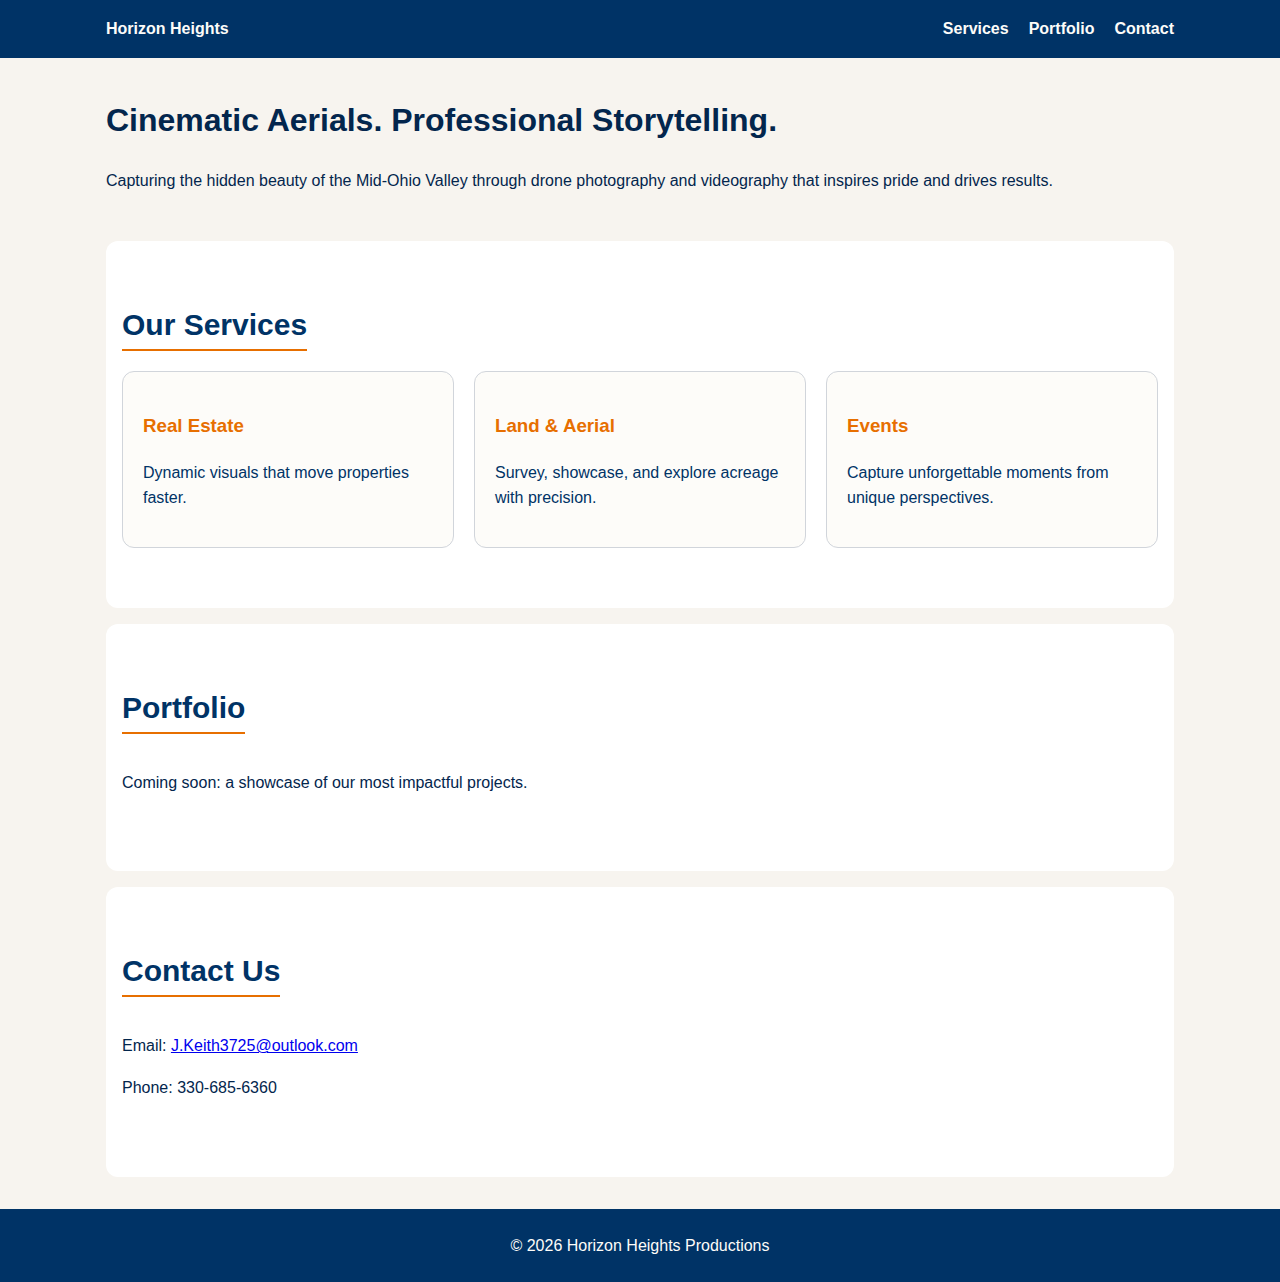
<file: index.html>
<!doctype html>
<html>
  <head>
    <meta charset="utf-8">
    <meta name="viewport" content="width=device-width, initial-scale=1">
    <title>Horizon Heights Productions</title>
    <link rel="stylesheet" href="style.css">
  </head>
  <body>
    <header>
      <div class="wrap">
        <nav>
          <div><strong>Horizon Heights</strong></div>
          <div>
            <a href="#services">Services</a>
            <a href="#work">Portfolio</a>
            <a href="#contact">Contact</a>
          </div>
        </nav>
      </div>
    </header>

    <div class="hero">
      <div class="wrap">
        <h1>Cinematic Aerials. Professional Storytelling.</h1>
        <p>Capturing the hidden beauty of the Mid-Ohio Valley through drone photography and videography that inspires pride and drives results.</p>
      </div>
    </div>

    <main class="wrap">
      <section id="services">
        <h2>Our Services</h2>
        <div class="grid">
          <div class="card"><h3>Real Estate</h3><p>Dynamic visuals that move properties faster.</p></div>
          <div class="card"><h3>Land & Aerial</h3><p>Survey, showcase, and explore acreage with precision.</p></div>
          <div class="card"><h3>Events</h3><p>Capture unforgettable moments from unique perspectives.</p></div>
        </div>
      </section>

      <section id="work">
        <h2>Portfolio</h2>
        <p>Coming soon: a showcase of our most impactful projects.</p>
      </section>

      <section id="contact">
        <h2>Contact Us</h2>
        <p>Email: <a href="mailto:J.Keith3725@outlook.com">J.Keith3725@outlook.com</a></p>
        <p>Phone: 330-685-6360</p>
      </section>
    </main>

    <footer>
      © <span id="y"></span> Horizon Heights Productions
    </footer>

    <script>
      document.getElementById('y').textContent = new Date().getFullYear();
    </script>
  </body>
</html>
</file>
<file: style.css>
/* Horizon Heights Productions - Brand Styles */

/* Reset & base */
* { box-sizing: border-box; }
body {
  margin: 0;
  font-family: 'Helvetica Neue', Arial, sans-serif;
  color: #03264d; /* elevated deep blue text */
  background: #f7f4ef; /* softened light neutral */
  line-height: 1.6;
}

/* Header */
header {
  background: #003366; /* deep blue header */
  color: #fdfcf9;
}
.wrap {
  max-width: 1100px;
  margin: 0 auto;
  padding: 16px;
}
nav {
  display: flex;
  align-items: center;
  justify-content: space-between;
  gap: 24px;
}
.brand img {
  height: 56px;
  display: block;
}
nav > div:last-child {
  display: flex;
  align-items: center;
  gap: 20px;
}
nav a {
  color: #fdfcf9;
  text-decoration: none;
  font-weight: 600;
}
nav a:hover {
  color: #e76f00; /* dark orange hover */
}

/* Buttons */
a.btn {
  background: #e76f00; /* dark orange CTA */
  color: #ffffff;
  padding: 10px 16px;
  border-radius: 8px;
  font-weight: 700;
  text-decoration: none;
}
a.btn:hover {
  filter: brightness(1.1);
}

/* Hero section with video background */
#hero {
  position: relative;
  min-height: max(70vh, 420px);
  display: flex;
  align-items: center;
  justify-content: center;
  overflow: hidden;
  background: linear-gradient(to right, #003366, #004080); /* fallback gradient */
}

/* Video element - full-bleed cover */
#hero-video {
  position: absolute;
  top: 0;
  left: 0;
  width: 100%;
  height: 100%;
  object-fit: cover;
  z-index: 1;
}

/* Semi-transparent overlay for text contrast */
.hero-overlay {
  position: absolute;
  inset: 0;
  background: linear-gradient(
    to bottom,
    rgba(0, 51, 102, 0.6) 0%,
    rgba(0, 51, 102, 0.75) 100%
  );
  z-index: 2;
}

/* Hero content - centered and above overlay */
.hero-content {
  position: relative;
  z-index: 3;
  text-align: center;
  color: #fdfcf9;
  padding: 32px 16px;
  max-width: 900px;
  margin: 0 auto;
}

.hero-content h1 {
  margin: 0 0 20px;
  font-size: clamp(32px, 5vw, 52px);
  color: #e76f00; /* orange highlight headline */
  line-height: 1.2;
}

.hero-content p {
  margin: 0 auto 32px;
  max-width: 720px;
  font-size: clamp(16px, 2.5vw, 20px);
  line-height: 1.6;
}

/* Hero CTA with enhanced focus state */
.hero-cta {
  display: inline-block;
  background: #e76f00;
  color: #ffffff;
  padding: 14px 28px;
  border-radius: 8px;
  font-weight: 700;
  font-size: 18px;
  text-decoration: none;
  transition: filter 0.2s ease;
}

.hero-cta:hover {
  filter: brightness(1.15);
}

.hero-cta:focus {
  outline: 3px solid #fdfcf9;
  outline-offset: 4px;
}

.hero-cta:focus:not(:focus-visible) {
  outline: none;
}

.hero-cta:focus-visible {
  outline: 3px solid #fdfcf9;
  outline-offset: 4px;
}

/* Mobile: hide video, use poster as background image */
@media (max-width: 767px) {
  #hero-video {
    display: none;
  }

  #hero {
    background-image: url('assets/hero-poster.jpg');
    background-size: cover;
    background-position: center;
    background-repeat: no-repeat;
  }

  .hero-content {
    padding: 48px 20px;
  }
}

/* Reduced motion: hide video, show poster */
@media (prefers-reduced-motion: reduce) {
  #hero-video {
    display: none;
  }

  #hero {
    background-image: url('assets/hero-poster.jpg');
    background-size: cover;
    background-position: center;
    background-repeat: no-repeat;
  }
}

/* Sections */
section {
  padding: 60px 16px;
  margin-bottom: 16px;
  border-radius: 12px;
  background: #ffffff;
}
h2 {
  margin: 0 0 20px;
  font-size: 30px;
  color: #003366;
  border-bottom: 2px solid #e76f00; /* orange underline */
  display: inline-block;
}
.grid {
  display: grid;
  grid-template-columns: repeat(auto-fit, minmax(280px, 1fr));
  gap: 20px;
}
.card {
  background: #fdfcf9;
  border: 1px solid #d1d5db;
  border-radius: 12px;
  padding: 20px;
  color: #003366;
}
.card h3 {
  color: #e76f00; /* orange card headers */
}

/* Footer */
footer {
  background: #003366;
  color: #fdfcf9;
  text-align: center;
  padding: 24px;
}
/* Sub-hero removed in favour of immersive gallery hero */

/* Gallery Experience */
.gallery-main {
  display: grid;
  grid-template-columns: minmax(0, 1fr);
  gap: 0;
}

.gallery-hero {
  position: relative;
  min-height: clamp(480px, 75vh, 720px);
  display: grid;
  align-items: flex-end;
  overflow: hidden;
  color: #fdfcf9;
  background: radial-gradient(circle at 20% 20%, rgba(231, 111, 0, 0.35), transparent 55%),
              #02162e;
}

.gallery-hero__video {
  position: absolute;
  inset: 0;
  width: 100%;
  height: 100%;
  object-fit: cover;
  z-index: 1;
}

.gallery-hero__overlay {
  position: absolute;
  inset: 0;
  background: linear-gradient(120deg, rgba(2, 22, 46, 0.9) 0%, rgba(2, 22, 46, 0.4) 45%, rgba(3, 38, 77, 0.85) 100%);
  z-index: 2;
}

.gallery-hero__content {
  position: relative;
  z-index: 3;
  padding: clamp(48px, 9vw, 80px) 16px clamp(56px, 10vw, 96px);
  display: grid;
  gap: 20px;
}

.eyebrow {
  font-size: 14px;
  letter-spacing: 0.28em;
  text-transform: uppercase;
  color: rgba(253, 252, 249, 0.72);
}

.gallery-hero__content h1 {
  margin: 0;
  font-size: clamp(42px, 6vw, 72px);
  font-weight: 700;
  letter-spacing: -0.02em;
  color: #ff9640;
}

.lede {
  max-width: 620px;
  font-size: clamp(18px, 2.8vw, 22px);
  color: rgba(253, 252, 249, 0.9);
}

.hero-metrics {
  display: flex;
  flex-wrap: wrap;
  gap: 32px clamp(24px, 6vw, 48px);
}

.hero-metrics div {
  display: grid;
  gap: 4px;
}

.metric {
  font-size: clamp(24px, 4vw, 40px);
  font-weight: 700;
  color: #ffffff;
}

.metric-label {
  font-size: 14px;
  letter-spacing: 0.12em;
  text-transform: uppercase;
  color: rgba(253, 252, 249, 0.65);
}

.hero-breadcrumbs ol {
  list-style: none;
  margin: 0;
  padding: 0;
  display: flex;
  gap: 12px;
  align-items: center;
  font-size: 14px;
}

.hero-breadcrumbs a {
  color: rgba(253, 252, 249, 0.75);
  text-decoration: none;
}

.hero-breadcrumbs li[aria-current="page"] {
  color: #ffffff;
  font-weight: 600;
}

.gallery-side-nav {
  position: sticky;
  top: 96px;
  align-self: flex-start;
  z-index: 5;
  padding: 32px 0 0 24px;
  max-width: 200px;
}

.gallery-side-nav__inner {
  position: relative;
  padding-left: 16px;
  border-left: 2px solid rgba(3, 38, 77, 0.1);
  display: grid;
  gap: 12px;
}

.side-nav-label {
  font-size: 12px;
  text-transform: uppercase;
  letter-spacing: 0.14em;
  color: rgba(3, 38, 77, 0.55);
}

.side-nav-link {
  color: #03264d;
  text-decoration: none;
  font-weight: 600;
  position: relative;
  padding-left: 12px;
}

.side-nav-link::before {
  content: '';
  position: absolute;
  left: 0;
  top: 50%;
  width: 6px;
  height: 6px;
  transform: translateY(-50%);
  border-radius: 50%;
  background: rgba(3, 38, 77, 0.2);
  transition: background 0.2s ease;
}

.side-nav-link.is-active::before {
  background: #e76f00;
}

.side-nav-link.is-active {
  color: #e76f00;
}

.gallery-wrap {
  padding: clamp(48px, 8vw, 96px) 16px 96px;
  display: grid;
  gap: clamp(56px, 10vw, 112px);
}

.gallery-controls {
  display: grid;
  gap: 16px;
}

.filter-bar {
  display: flex;
  flex-wrap: wrap;
  gap: 12px;
}

.filter-pill {
  border: 1px solid rgba(3, 38, 77, 0.2);
  background: rgba(255, 255, 255, 0.6);
  color: #03264d;
  padding: 10px 20px;
  border-radius: 999px;
  font-weight: 600;
  letter-spacing: 0.04em;
  text-transform: uppercase;
  font-size: 13px;
  cursor: pointer;
  transition: background 0.2s ease, color 0.2s ease, border-color 0.2s ease;
}

.filter-pill:hover {
  border-color: #e76f00;
}

.filter-pill.is-active {
  background: #e76f00;
  color: #ffffff;
  border-color: #e76f00;
}

.controls-caption {
  max-width: 540px;
  color: rgba(3, 38, 77, 0.65);
}

.gallery-section {
  background: rgba(255, 255, 255, 0.86);
  border-radius: 24px;
  box-shadow: 0 24px 60px rgba(3, 38, 77, 0.08);
  padding: clamp(36px, 6vw, 64px);
  display: grid;
  gap: clamp(28px, 5vw, 48px);
  transition: opacity 180ms ease, filter 180ms ease, transform 220ms ease;
}

.gallery-section.is-muted {
  opacity: 0.35;
  filter: grayscale(0.35);
  pointer-events: none;
  transition: opacity 180ms ease, filter 180ms ease;
}

.gallery-section--alt {
  background: linear-gradient(135deg, rgba(237, 243, 252, 0.9) 0%, rgba(255, 255, 255, 0.85) 100%);
}

.gallery-section--video {
  background: linear-gradient(135deg, rgba(2, 22, 46, 0.9) 0%, rgba(3, 38, 77, 0.88) 50%, rgba(6, 55, 102, 0.9) 100%);
  color: #fdfcf9;
  box-shadow: 0 30px 80px rgba(2, 22, 46, 0.45);
}

.gallery-section--video h2 {
  color: #ffb36c;
  border-color: rgba(255, 255, 255, 0.35);
}

.gallery-section--video .section-lede,
.gallery-section--video .metric-body {
  color: rgba(253, 252, 249, 0.76);
}

.section-header {
  display: flex;
  flex-wrap: wrap;
  justify-content: space-between;
  gap: 24px 48px;
  align-items: flex-start;
}

.section-eyebrow {
  font-size: 13px;
  letter-spacing: 0.18em;
  text-transform: uppercase;
  color: rgba(3, 38, 77, 0.55);
  margin-bottom: 8px;
}

.gallery-section--video .section-eyebrow {
  color: rgba(253, 252, 249, 0.6);
}

.section-lede {
  max-width: 560px;
  color: rgba(3, 38, 77, 0.72);
}

.section-metric-card {
  background: rgba(231, 111, 0, 0.1);
  border-radius: 18px;
  padding: 20px 24px;
  max-width: 280px;
  color: #03264d;
  font-size: 15px;
  line-height: 1.5;
}

.gallery-section--video .section-metric-card {
  background: rgba(255, 255, 255, 0.12);
  color: #ffffff;
}

.metric-title {
  font-weight: 700;
  margin-bottom: 6px;
  font-size: 16px;
}

.metric-body {
  margin: 0;
}

.masonry {
  display: grid;
  grid-template-columns: repeat(auto-fill, minmax(240px, 1fr));
  gap: clamp(16px, 3vw, 24px);
}

.tile {
  position: relative;
  border-radius: 20px;
  overflow: hidden;
  cursor: pointer;
  display: block;
  isolation: isolate;
  box-shadow: 0 16px 40px rgba(3, 38, 77, 0.18);
  transform: translateZ(0);
  transition: transform 220ms ease, box-shadow 220ms ease;
}

.tile--wide {
  grid-column: span 2;
}

.tile--tall {
  grid-row: span 2;
  min-height: 460px;
}

.tile img {
  width: 100%;
  height: 100%;
  object-fit: cover;
  display: block;
  aspect-ratio: 4 / 3;
}

.tile--tall img {
  aspect-ratio: 3 / 4;
}

.tile::after {
  content: '';
  position: absolute;
  inset: 0;
  background: linear-gradient(to top, rgba(2, 22, 46, 0.85) 0%, rgba(2, 22, 46, 0) 60%);
  opacity: 0;
  transition: opacity 220ms ease;
  z-index: 1;
}

.tile figcaption {
  position: absolute;
  inset: auto 0 0 0;
  padding: 24px;
  display: grid;
  gap: 6px;
  color: #fdfcf9;
  transform: translateY(40%);
  transition: transform 220ms ease;
  z-index: 2;
}

.tile-category {
  font-size: 12px;
  letter-spacing: 0.18em;
  text-transform: uppercase;
  color: rgba(253, 252, 249, 0.72);
}

.tile h3 {
  margin: 0;
  font-size: 20px;
}

.tile p {
  margin: 0;
  font-size: 14px;
  color: rgba(253, 252, 249, 0.75);
}

.tile:focus-visible {
  outline: 3px solid #ff9640;
  outline-offset: 4px;
}

.tile:hover,
.tile:focus {
  transform: translateY(-6px);
  box-shadow: 0 30px 60px rgba(3, 38, 77, 0.28);
}

.tile:hover::after,
.tile:focus::after {
  opacity: 1;
}

.tile:hover figcaption,
.tile:focus figcaption {
  transform: translateY(0);
}

.reveal {
  opacity: 0;
  transform: translateY(24px);
}

.reveal.is-visible {
  opacity: 1;
  transform: translateY(0);
  transition: opacity 600ms ease, transform 600ms ease;
}

/* Reel Tabs */
.reel-tabs {
  display: flex;
  flex-wrap: wrap;
  gap: 12px;
}

.reel-tab {
  border: 1px solid rgba(253, 252, 249, 0.35);
  background: transparent;
  color: #fdfcf9;
  padding: 10px 22px;
  border-radius: 999px;
  text-transform: uppercase;
  letter-spacing: 0.16em;
  font-size: 12px;
  cursor: pointer;
  transition: background 0.2s ease, color 0.2s ease, border-color 0.2s ease;
}

.reel-tab.is-active {
  background: #ff9640;
  border-color: #ff9640;
  color: #02162e;
}

.reel-panels {
  margin-top: 24px;
  display: grid;
  gap: 24px;
}

.reel-panel {
  display: grid;
  gap: 24px;
  grid-template-columns: repeat(auto-fit, minmax(260px, 1fr));
}

.reel-card {
  background: rgba(255, 255, 255, 0.08);
  border-radius: 20px;
  padding: 18px;
  display: grid;
  gap: 16px;
  cursor: pointer;
  box-shadow: 0 16px 40px rgba(2, 22, 46, 0.35);
  transition: transform 220ms ease, box-shadow 220ms ease;
}

.gallery-section--video .reel-card {
  background: rgba(255, 255, 255, 0.08);
}

.reel-card:hover,
.reel-card:focus {
  transform: translateY(-6px);
  box-shadow: 0 30px 60px rgba(2, 22, 46, 0.5);
}

.reel-card:focus-visible {
  outline: 3px solid #ff9640;
  outline-offset: 4px;
}

.reel-card figure {
  position: relative;
  border-radius: 16px;
  overflow: hidden;
}

.reel-card img {
  width: 100%;
  height: 100%;
  display: block;
  object-fit: cover;
  aspect-ratio: 16 / 9;
}

.play-icon {
  position: absolute;
  inset: 0;
  display: grid;
  place-items: center;
  background: linear-gradient(120deg, rgba(2, 22, 46, 0.55), rgba(2, 22, 46, 0.1));
  color: #ffffff;
  font-size: 32px;
  pointer-events: none;
}

.reel-copy h3 {
  margin: 0 0 6px;
  font-size: 20px;
  color: inherit;
}

.reel-copy p {
  margin: 0;
  color: rgba(253, 252, 249, 0.72);
}

.gallery-section:not(.gallery-section--video) .reel-copy p {
  color: rgba(3, 38, 77, 0.72);
}

/* Lightbox */
[hidden] {
  display: none !important;
}

.lightbox {
  position: fixed;
  inset: 0;
  background: rgba(2, 22, 46, 0.86);
  display: grid;
  place-items: center;
  padding: 32px;
  z-index: 200;
  backdrop-filter: blur(8px);
}

.lightbox__inner {
  max-width: min(920px, 90vw);
  width: 100%;
  background: #0b1f38;
  border-radius: 28px;
  overflow: hidden;
  display: grid;
  gap: 0;
  box-shadow: 0 40px 120px rgba(0, 0, 0, 0.45);
}

.lightbox__media img,
.lightbox__media video {
  width: 100%;
  height: 100%;
  display: block;
  object-fit: contain;
  background: #000;
}

.lightbox__caption {
  padding: 24px clamp(24px, 4vw, 36px);
  color: #fdfcf9;
  display: grid;
  gap: 8px;
}

.lightbox__caption h3 {
  margin: 0;
  font-size: 22px;
}

.lightbox__caption p {
  margin: 0;
  color: rgba(253, 252, 249, 0.75);
}

.lightbox__controls {
  display: flex;
  justify-content: space-between;
  align-items: center;
  padding: 0 clamp(24px, 4vw, 36px) 28px;
  gap: 16px;
}

.lightbox-nav {
  background: #ff9640;
  color: #02162e;
  border: none;
  border-radius: 999px;
  padding: 12px 24px;
  font-weight: 700;
  cursor: pointer;
}

.lightbox-nav:focus-visible {
  outline: 3px solid #ffffff;
  outline-offset: 3px;
}

.lightbox__hint {
  font-size: 13px;
  letter-spacing: 0.12em;
  text-transform: uppercase;
  color: rgba(253, 252, 249, 0.65);
}

.lightbox__close {
  position: absolute;
  top: 32px;
  right: 32px;
  width: 44px;
  height: 44px;
  border-radius: 50%;
  border: none;
  background: rgba(255, 255, 255, 0.14);
  cursor: pointer;
}

.lightbox__close::before,
.lightbox__close::after {
  content: '';
  position: absolute;
  top: 50%;
  left: 50%;
  width: 18px;
  height: 2px;
  background: #ffffff;
  transform-origin: center;
}

.lightbox__close::before {
  transform: translate(-50%, -50%) rotate(45deg);
}

.lightbox__close::after {
  transform: translate(-50%, -50%) rotate(-45deg);
}

.lightbox__close:focus-visible {
  outline: 3px solid #ff9640;
  outline-offset: 4px;
}

/* Responsive adjustments */
@media (max-width: 1080px) {
  .gallery-main {
    grid-template-columns: 1fr;
  }

  .gallery-side-nav {
    position: static;
    padding: 32px 16px 0;
    max-width: none;
  }

  .gallery-side-nav__inner {
    border-left: none;
    border-top: 1px solid rgba(3, 38, 77, 0.12);
    padding: 16px 0 0;
    grid-auto-flow: column;
    justify-content: flex-start;
    overflow-x: auto;
  }

  .side-nav-link {
    padding-left: 0;
  }

  .side-nav-link::before {
    display: none;
  }
}

@media (max-width: 767px) {
  .gallery-hero__video {
    display: none;
  }

  .gallery-hero {
    background-image: url('https://images.unsplash.com/photo-1526498460520-4c246339dccb?auto=format&fit=crop&w=1600&q=80');
    background-size: cover;
    background-position: center;
  }

  .hero-metrics {
    gap: 20px;
  }

  .gallery-section {
    padding: 28px;
  }

  .tile--wide {
    grid-column: span 1;
  }

  .tile--tall {
    grid-row: span 1;
    min-height: auto;
  }

  .tile img,
  .tile--tall img {
    aspect-ratio: 4 / 3;
  }

  .lightbox {
    padding: 16px;
  }

  .lightbox__controls {
    flex-direction: column;
    align-items: stretch;
  }
}

@media (prefers-reduced-motion: reduce) {
  .gallery-hero__video {
    display: none;
  }

  .reveal {
    transition: none;
  }

  .tile,
  .reel-card {
    transition: none;
  }

  .lightbox {
    backdrop-filter: none;
  }
}

.brand { display: inline-block; }
.brand img { display: block; }
nav a[aria-current="page"] {
  color: #e76f00; /* orange highlight */
  border-bottom: 2px solid #e76f00;
  padding-bottom: 4px;
}
</file>
